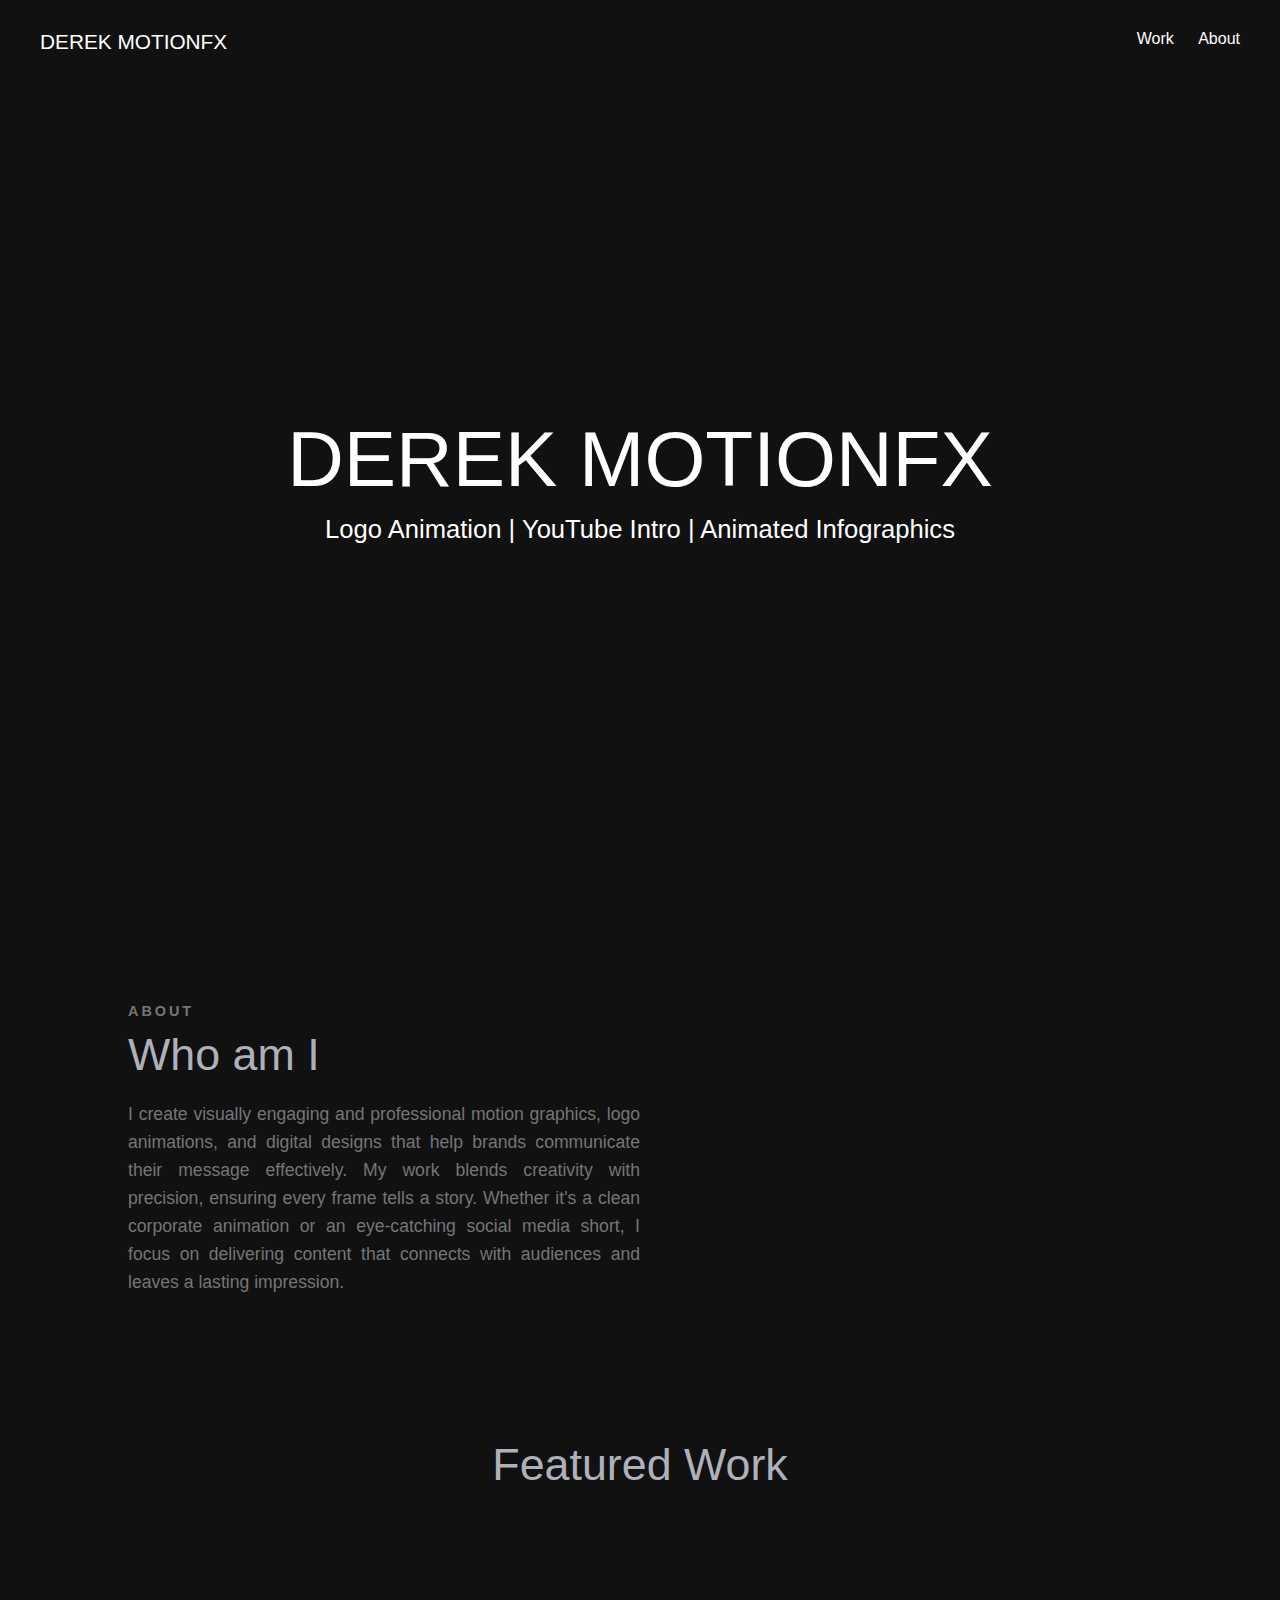
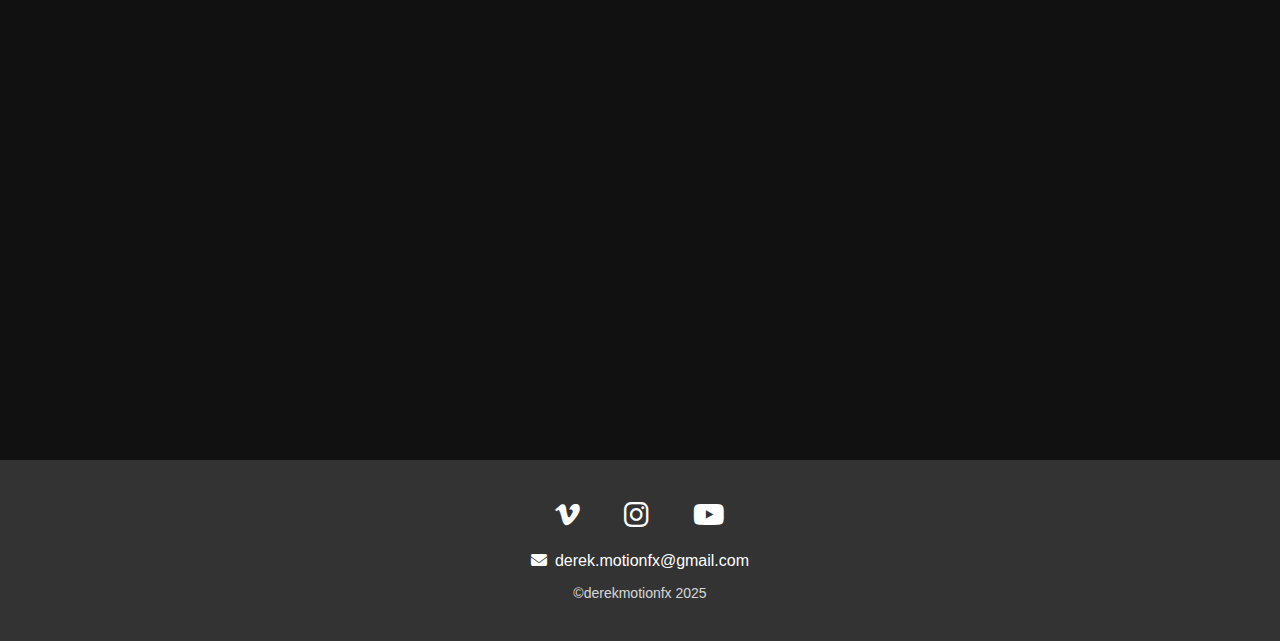
<file: index.html>
<!DOCTYPE html>
<html lang="en">
<head>
  <meta charset="UTF-8" />
  <meta name="viewport" content="width=device-width, initial-scale=1.0" />
  <title>DEREK MOTIONFX</title>
  <link rel="stylesheet" href="style.css" />
</head>
<body>

  <!-- Hero Section -->
  <section class="hero">
    <div class="hero-nav">
        <h1> 
		<a href="file:///C:/Users/omdew/OneDrive/Desktop/Project%20Files/DEREK MOTIONFX/index.html" class="logo">DEREK MOTIONFX</a>
		</h1>
        <nav>
            <a href="#work">Work</a>
            <a href="#about">About</a>
        </nav>
    </div>

    <div class="hero-content">
        <h2>DEREK MOTIONFX</h2>
        <p>Logo Animation | YouTube Intro | Animated Infographics</p>
    </div>
</section>

  
  <section class="about-section" id="about">
    <div class="about-text">
        <span class="section-label">About</span>
        <h2>Who am I</h2>
        <p>
            I create visually engaging and professional motion graphics, logo animations, and 
            digital designs that help brands communicate their message effectively. My work blends 
            creativity with precision, ensuring every frame tells a story. Whether it's a clean 
            corporate animation or an eye-catching social media short, I focus on delivering 
            content that connects with audiences and leaves a lasting impression.
        </p>
    </div>
    <div class="about-video">
      <iframe src="https://player.vimeo.com/video/1110012187?title=0&byline=0&portrait=0&loop=1" 
              width="100%" height="375" frameborder="0" 
              allow="autoplay; fullscreen; picture-in-picture" 
              allowfullscreen>
      </iframe>
</section>



  <!-- Work Section -->
  <section id="work">
  <h2>Featured Work</h2>
  <div class="video-grid">
    <iframe 
  width="100%" 
  height="500" 
  src="https://www.youtube.com/embed/mxkEYTDiQAo?rel=0&modestbranding=1&showinfo=0&controls=1" 
  title="YouTube video player" 
  frameborder="0" 
  allow="accelerometer; autoplay; clipboard-write; encrypted-media; gyroscope; picture-in-picture" 
  allowfullscreen>
</iframe>
<iframe 
  src="https://www.youtube.com/embed/mxkEYTDiQAo?rel=0&modestbranding=1&controls=0" 
  frameborder="0" 
  allowfullscreen>
</iframe>
    <iframe 
  src="https://www.youtube.com/embed/qe7y-CGxAGM?rel=0&modestbranding=1&controls=0" 
  frameborder="0" 
  allowfullscreen>
</iframe>
  </div>
</section>

    </div>
  </section>

<!-- Font Awesome CDN -->
<link rel="stylesheet" href="https://cdnjs.cloudflare.com/ajax/libs/font-awesome/6.4.2/css/all.min.css">

<!-- Contact Section -->
<section id="contact">
  <div class="contact-icons">
    <a href="https://vimeo.com" target="_blank"><i class="fab fa-vimeo-v"></i></a>
    <a href="https://instagram.com" target="_blank"><i class="fab fa-instagram"></i></a>
    <a href="https://youtube.com" target="_blank"><i class="fab fa-youtube"></i></a>
  </div>

  <div class="contact-email">
    <i class="fas fa-envelope"></i>derek.motionfx@gmail.com
  </div>

  <div class="contact-footer">
    ©derekmotionfx 2025
  </div>
</section>

</body>
</html>
</file>
<file: style.css>
/* Reset default browser padding & margin */
* {
    margin: 0;
    padding: 0;
    box-sizing: border-box;
}

html, body {
    height: 100%;
    background-color: #36454F; /* Make sure background covers entire page */
    font-family: Arial, Helvetica, sans-serif; /* Set font back */
    font-size: 16px; /* Optional: restore base size */
}

/* Import Montserrat from Google Fonts */
@import url('https://fonts.googleapis.com/css2?family=Montserrat:wght@400&display=swap');

/* Apply Montserrat to all section headings */
h1, h2, h3, h4, h5, h6 {
    font-family: 'Montserrat', sans-serif;
    font-weight: 400; /* Regular weight */
}



/* Hero */
.hero {
    background-color: #111; /* Charcoal black */
    color: white;
    padding: 0;
    min-height: 100vh;
	min-width: 100vh;
    display: flex;
    flex-direction: column;
    justify-content: space-between;
}


.hero-nav {
    display: flex;
    justify-content: space-between;
    align-items: center;
    padding: 20px 40px;
	font-family: 'Montserrat', sans-serif;
    font-weight: 400; /* Regular weight */
}

.hero-nav .logo {
    font-size: 1.3rem;
    font-weight: bold;
	font-family: 'Montserrat', sans-serif;
    font-weight: 400; /* Regular weight */
	text-decoration: none;
	color: inherit;
}

.hero-nav nav a {
    color: white;
    text-decoration: none;
    margin-left: 20px;
    font-size: 1rem;
}

.hero-nav nav a:hover {
    opacity: 0.8;
}

.hero-content {
    text-align: center;
    max-width: 800px;
    margin: auto;
    padding: 20px;
}

.hero-content h2 {
    font-size: 4.9rem;
    margin-bottom: 10px;
}

.hero-content p {
    font-size: 1.6rem;
    margin-bottom: 20px;
}


/* Sections */
section {
  padding: 4rem 5%;
  border-bottom: 2px solid var(--charcoal);
}

h2 {
  font-size: 2rem;
  margin-bottom: 2rem;
}

/* About Section Styling */
.about-section {
    display: flex;
    justify-content: space-between;
    align-items: center;
    background-color: #111; /* Charcoal black */
    color: white;
    padding: 60px 10%;
    gap: 40px;
}

.about-text {
    flex: 1;
    max-width: 50%;
    text-align: left; /* Keep all text aligned left */
}

.section-label {
    display: block;
    font-size: 0.9rem;
    letter-spacing: 3px;
    text-transform: uppercase;
    color: #757577; /* Accent color */
    margin-bottom: 10px;
    font-weight: 600;
}

.about-text h2 {
    font-size: 2.8rem; /* Main heading */
    margin-bottom: 20px;
	color: #aeb0ba;
}

.about-text p {
    font-size: 1.1rem;
    line-height: 1.6;
    text-align: justify; /* Justified text */
	color: #757577;
}

.about-video {
    flex: 1;
    max-width: 45%;
}

.about-video video {
    width: 100%;
    max-width: 500px;
    border-radius: 8px;
}



/* Work Grid */
#work {
  background-color: #111; /* Charcoal black */
  padding: 40px 20px;
}

#work h2 {
  font-family: 'Montserrat', sans-serif;
  color: #aeb0ba;
  font-size: 2.8rem;
  text-align: center;
  margin-bottom: 30px;
}

.video-grid {
  display: grid;
  grid-template-columns: repeat(3, 1fr); /* 3 videos per row */
  gap: 20px;
}

.video-grid iframe {
  width: 100%;
  aspect-ratio: 16 / 9;
  border: none;
}


#contact {
  background-color: #333333; /* Charcoal black */
  color: white;
  text-align: center;
  padding: 40px 20px;
}

.contact-icons {
  margin-bottom: 20px;
}

.contact-icons a {
  color: white;
  font-size: 28px;
  margin: 0 20px; /* space between icons */
  text-decoration: none;
  transition: color 0.3s ease;
}

.contact-icons a:hover {
  color: #aaa; /* subtle hover effect */
}

.contact-email {
  font-size: 16px;
  margin-bottom: 15px;
}

.contact-email i {
  margin-right: 8px;
}

.contact-footer {
  font-size: 14px;
  opacity: 0.8;
}




/* Responsive */
@media (max-width: 768px) {
  .hero-content h1 {
    font-size: 2.2rem;
  }
}
</file>
